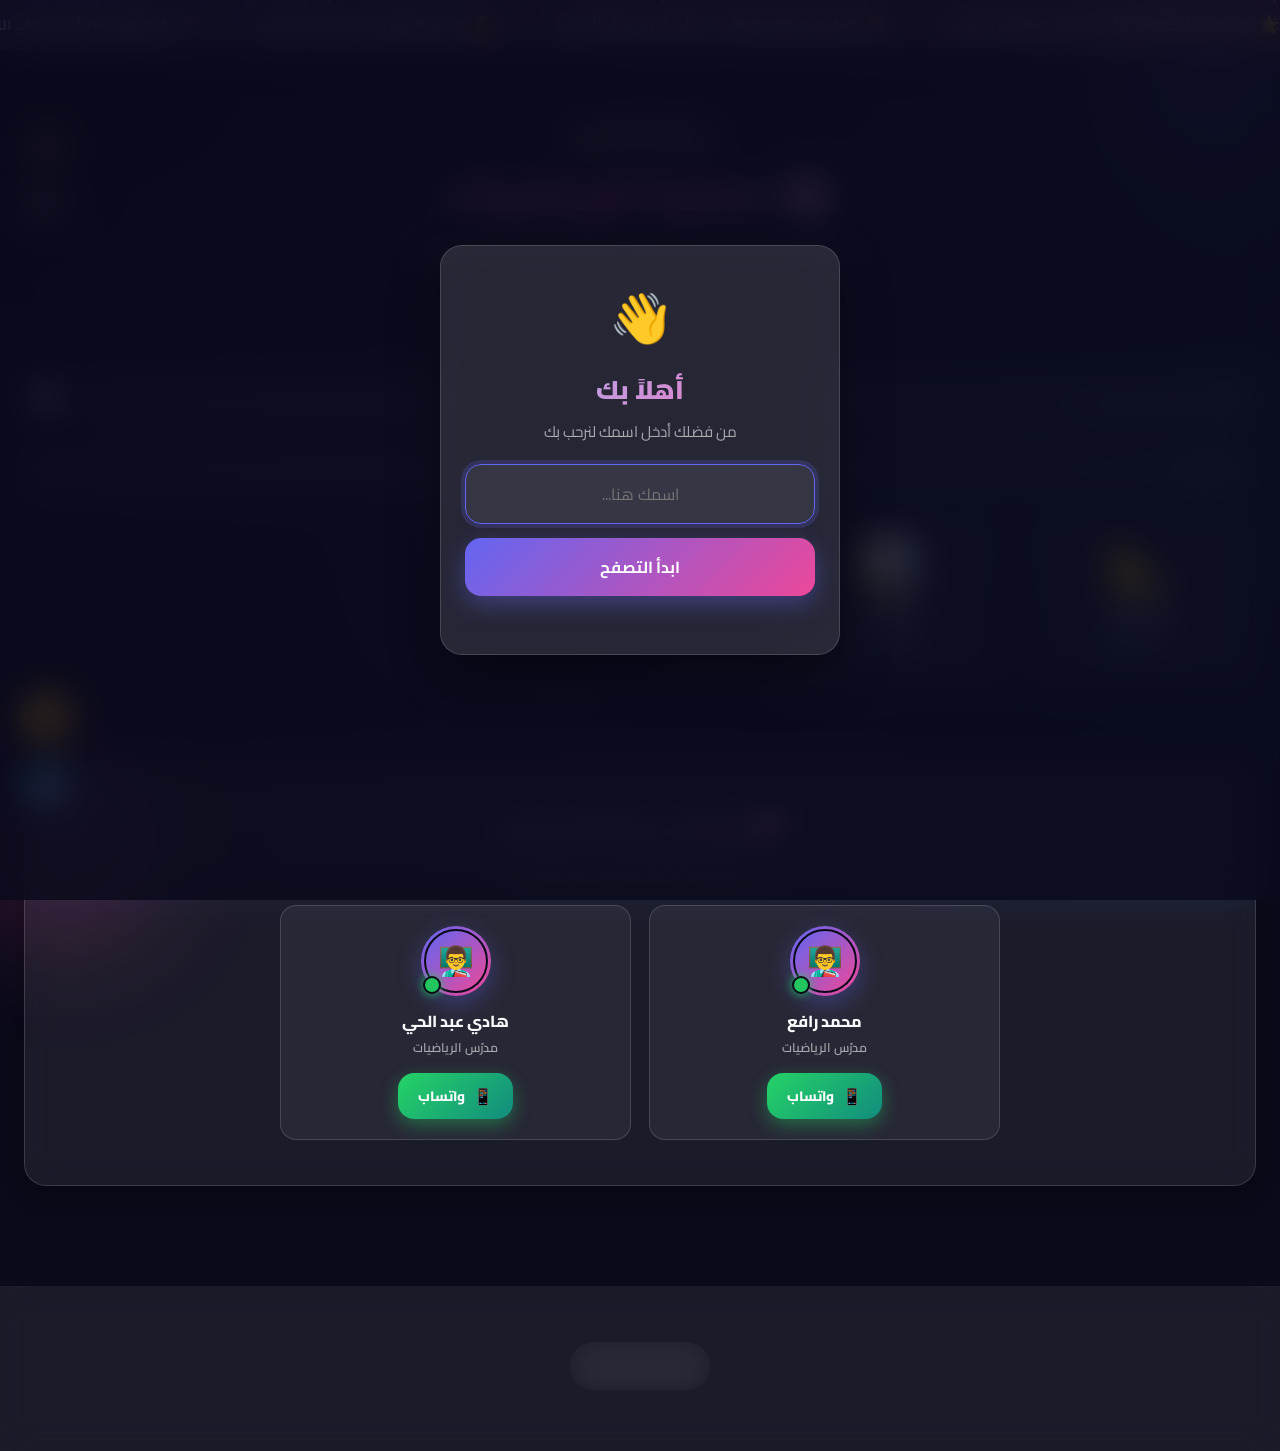
<file: index.html>
<!DOCTYPE html>
<html lang="ar" dir="rtl">
<head>
<meta charset="UTF-8">
<meta name="viewport" content="width=device-width, initial-scale=1.0, maximum-scale=5.0, viewport-fit=cover">
<meta name="theme-color" content="#0a0a1a">
<meta name="description" content="منصة شاملة لملفات وبحوث الرياضيات">
<title>مكتبة الرياضيات</title>
<link rel="icon" href="data:image/svg+xml,<svg xmlns=%22http://www.w3.org/2000/svg%22 viewBox=%220 0 100 100%22><text y=%22.9em%22 font-size=%2290%22>📚</text></svg>">
<link rel="preconnect" href="https://fonts.googleapis.com">
<link rel="preconnect" href="https://fonts.gstatic.com" crossorigin>
<link href="https://fonts.googleapis.com/css2?family=Cairo:wght@400;600;700;900&display=swap" rel="stylesheet">
<link rel="stylesheet" href="style.css">
</head>
<body>

<!-- شاشة التحميل -->
<div class="page-loader" id="pageLoader">
  <div class="loader-content">
    <div class="loader-icon">📚</div>
    <div class="loader-title">مكتبة الرياضيات</div>
    <div class="loader-dots"><span></span><span></span><span></span></div>
  </div>
</div>

<!-- شاشة إدخال الاسم -->
<div class="name-overlay" id="nameOverlay" hidden>
  <div class="name-card">
    <div class="name-icon">👋</div>
    <h2>أهلاً بك</h2>
    <p>من فضلك أدخل اسمك لنرحب بك</p>
    <input type="text" id="nameInput" placeholder="اسمك هنا..." maxlength="30" autocomplete="off">
    <button class="btn-primary" id="nameSubmit">ابدأ التصفح</button>
    <div class="name-error" id="nameError"></div>
  </div>
</div>

<!-- شاشة الصيانة -->
<div class="maintenance-screen" id="maintenanceScreen" hidden>
  <div class="maintenance-content">
    <div class="maintenance-icon">🛠️</div>
    <h1>الموقع تحت الصيانة</h1>
    <p>نعتذر عن الإزعاج، نُحسّن الموقع وسنعود قريبًا بإذن الله</p>
    <div class="maintenance-divider"></div>
    <h2>🎮 خذ استراحة والعب!</h2>
    <a href="game/" class="btn-play">⚪ اهرب من الرياضيات</a>
  </div>
</div>

<!-- الإشعار العلوي -->
<div class="notice-bar" id="noticeBar" hidden></div>

<!-- شريط الإعلانات -->
<div class="ticker-bar" id="tickerBar">
  <div class="ticker-content" id="tickerContent"></div>
</div>

<!-- الخلفيات -->
<div class="bg-animation"></div>
<div class="bg-overlay"></div>
<div class="orb orb-1"></div>
<div class="orb orb-2"></div>
<div class="orb orb-3"></div>
<div id="particles"></div>

<!-- أزرار التحكم -->
<div class="top-controls">
  <button class="control-btn" id="themeToggle" title="الوضع">🌙</button>
  <button class="control-btn" id="soundToggle" title="الأصوات">🔊</button>
</div>

<!-- الأزرار العائمة -->
<button class="float-btn back-to-top" id="backToTop" title="للأعلى">⬆️</button>
<button class="float-btn home-btn" id="homeBtn" title="الرئيسية">🏠</button>
<a href="game/" class="float-btn game-btn" title="العب معنا">🎮</a>

<!-- الحاوية -->
<div class="container">

  <header class="site-header">
    <div class="logo-badge"><span class="dot"></span><span>منصة تعليمية مجانية</span></div>
    <h1 class="site-title">📚 مكتبة الرياضيات</h1>
    <p class="site-desc">منصة شاملة لملفات وبحوث الرياضيات، مصنّفة لتسهيل التصفح والتنزيل</p>
    <div class="greeting" id="greeting" hidden><span id="greetingText"></span></div>
    <div class="header-actions">
      <button class="header-btn" id="scheduleBtn">📅 <span>جدول المواعيد</span></button>
    </div>
  </header>

  <div id="errorBox" class="error" hidden></div>

  <div class="toolbar">
    <div class="search-box">
      <span class="search-icon">🔍</span>
      <input type="text" id="searchInput" placeholder="ابحث عن ملف أو مجلد..." autocomplete="off">
    </div>
    <button class="btn-icon" id="refreshBtn" title="تحديث">🔄</button>
  </div>

  <nav class="breadcrumb" id="breadcrumb"></nav>
  <main id="content" class="grid"></main>
  <div id="loading" class="loading" hidden><div class="spinner"></div><span>جاري تحميل الملفات...</span></div>
  <div id="empty" class="empty" hidden><div class="empty-icon">📭</div><p>لا توجد ملفات هنا بعد</p></div>

  <section class="contact-section">
    <h2>💬 تواصل مع المدرسين</h2>
    <p>لأي استفسار أو اقتراح، تواصل معنا مباشرة</p>
    <div class="teachers-grid">
      <div class="teacher-card">
        <div class="teacher-avatar"><div class="teacher-avatar-fallback">👨‍🏫</div></div>
        <h3 class="teacher-name">محمد رافع</h3>
        <span class="teacher-role">مدرّس الرياضيات</span>
        <a href="https://wa.me/963983664246?text=%D9%85%D8%B1%D8%AD%D8%A8%D8%A7%20%D8%A3%D8%B3%D8%AA%D8%A7%D8%B0%20%D9%85%D8%AD%D9%85%D8%AF" target="_blank" rel="noopener" class="wa-btn">
          <span class="wa-icon">📱</span><span>واتساب</span>
        </a>
      </div>
      <div class="teacher-card">
        <div class="teacher-avatar"><div class="teacher-avatar-fallback">👨‍🏫</div></div>
        <h3 class="teacher-name">هادي عبد الحي</h3>
        <span class="teacher-role">مدرّس الرياضيات</span>
        <a href="https://wa.me/963945340328?text=%D9%85%D8%B1%D8%AD%D8%A8%D8%A7%20%D8%A3%D8%B3%D8%AA%D8%A7%D8%B0%20%D9%87%D8%A7%D8%AF%D9%8A" target="_blank" rel="noopener" class="wa-btn">
          <span class="wa-icon">📱</span><span>واتساب</span>
        </a>
      </div>
    </div>
  </section>

</div>

<footer class="site-footer">
  <div class="footer-content">
    <div class="developed-by">
      <span class="dev-label">تم التطوير والبرمجة بواسطة</span>
      <div class="dev-name-wrap"><span class="dev-name">محمد رافع</span></div>
    </div>
    <div class="footer-copy">© <span id="year"></span> — جميع الحقوق محفوظة</div>
  </div>
</footer>

<!-- نافذة جدول المواعيد -->
<div class="modal" id="scheduleModal" hidden>
  <div class="modal-backdrop" data-close></div>
  <div class="modal-content">
    <button class="modal-close" data-close>✖</button>
    <h2 class="modal-title" id="scheduleTitle">📅 جدول المواعيد</h2>
    <div class="schedule-list" id="scheduleList"></div>
  </div>
</div>

<!-- 🔌 مفتاح الصيانة -->
<script>
  window.MAINTENANCE_MODE = false;
</script>

<script src="script.js"></script>
</body>
</html>
</file>
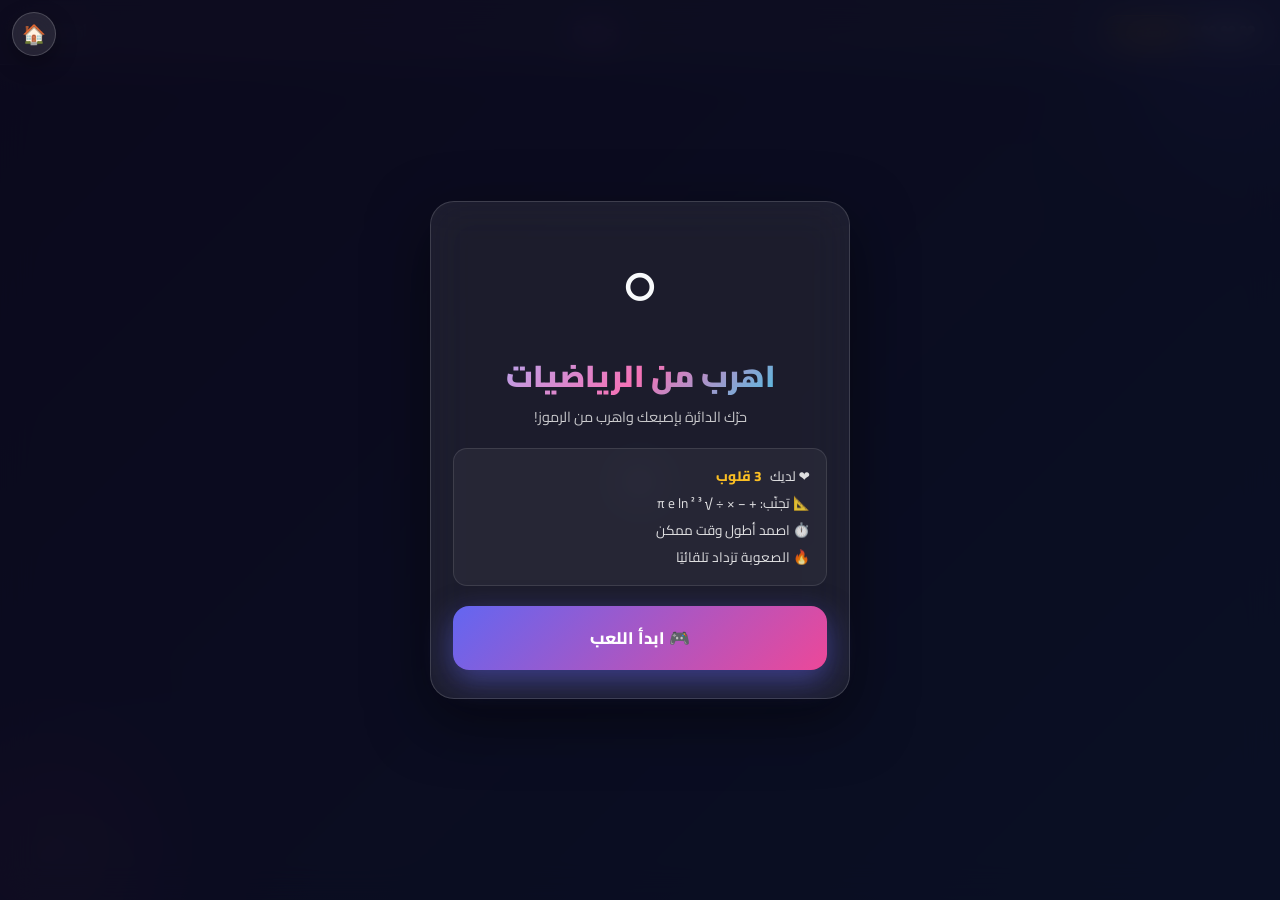
<file: game/index.html>
<!DOCTYPE html>
<html lang="ar" dir="rtl">
<head>
<meta charset="UTF-8">
<meta name="viewport" content="width=device-width, initial-scale=1.0, maximum-scale=1.0, user-scalable=no, viewport-fit=cover">
<meta name="theme-color" content="#0a0a1a">
<title>اهرب من الرياضيات ⚪</title>
<link rel="icon" href="data:image/svg+xml,<svg xmlns=%22http://www.w3.org/2000/svg%22 viewBox=%220 0 100 100%22><text y=%22.9em%22 font-size=%2290%22>⚪</text></svg>">
<link rel="preconnect" href="https://fonts.googleapis.com">
<link rel="preconnect" href="https://fonts.gstatic.com" crossorigin>
<link href="https://fonts.googleapis.com/css2?family=Cairo:wght@400;600;700;900&display=swap" rel="stylesheet">
<link rel="stylesheet" href="game.css">
</head>
<body>

<div class="bg"></div>
<div class="orb orb-1"></div>
<div class="orb orb-2"></div>

<a href="../" class="back-btn" title="العودة للموقع" aria-label="العودة">
  <span>🏠</span>
</a>

<div class="game">
  <div class="hud">
    <div class="hud-right">
      <span class="hearts" id="hearts">❤️❤️❤️</span>
      <span class="level-badge" id="levelBadge">المستوى 1</span>
    </div>
    <div class="timer" id="timer">0.0s</div>
    <div class="best" id="best">أفضل: 0.0s</div>
  </div>
  <canvas id="canvas"></canvas>
</div>

<div class="overlay" id="startOverlay">
  <div class="card">
    <div class="big-icon">⚪</div>
    <h1>اهرب من الرياضيات</h1>
    <p>حرّك الدائرة بإصبعك واهرب من الرموز!</p>
    <div class="rules">
      <div>❤️ لديك <b>3 قلوب</b></div>
      <div>📐 تجنّب: + − × ÷ √ π e ln ² ³</div>
      <div>⏱️ اصمد أطول وقت ممكن</div>
      <div>🔥 الصعوبة تزداد تلقائيًا</div>
    </div>
    <button class="btn-start" id="startBtn">🎮 ابدأ اللعب</button>
  </div>
</div>

<div class="overlay" id="gameOverOverlay" hidden>
  <div class="card">
    <div class="big-icon">💔</div>
    <h2>انتهت اللعبة!</h2>
    <div class="result">
      <div class="result-row"><span>⏱️ وقتك</span><b id="finalTime">0.0s</b></div>
      <div class="result-row"><span>🏆 أفضل نتيجة</span><b id="bestTime">0.0s</b></div>
      <div class="result-row"><span>🎯 المستوى</span><b id="finalLevel">1</b></div>
    </div>
    <div class="msg" id="resultMessage"></div>
    <button class="btn-start" id="retryBtn">🔁 العب مرة أخرى</button>
  </div>
</div>

<script src="game.js"></script>
</body>
</html>
</file>
<file: style.css>
/* ============================================
   مكتبة الرياضيات — التصميم
   ============================================ */

[hidden] { display: none !important; }

/* ============ المتغيرات ============ */
:root {
  --primary: #6366f1;
  --primary-light: #818cf8;
  --accent: #ec4899;
  --accent-2: #06b6d4;
  --gold: #fbbf24;
  --success: #22c55e;
  --danger: #ef4444;
  --bg: #0a0a1a;
  --text: #f8fafc;
  --text-muted: rgba(255, 255, 255, .6);
  --text-soft: rgba(255, 255, 255, .85);
  --glass: rgba(255, 255, 255, .07);
  --glass-strong: rgba(255, 255, 255, .12);
  --glass-border: rgba(255, 255, 255, .15);
  --card-bg: rgba(255, 255, 255, .06);
  --card-hover: rgba(255, 255, 255, .11);
  --shadow-sm: 0 4px 12px rgba(0, 0, 0, .15);
  --shadow: 0 8px 24px rgba(0, 0, 0, .25);
  --shadow-lg: 0 20px 50px rgba(0, 0, 0, .35);
  --radius-sm: 10px;
  --radius: 16px;
  --radius-lg: 22px;
  --font-base: 14px;
}

body.light-mode {
  --bg: #f0f4ff;
  --text: #1e293b;
  --text-muted: rgba(30, 41, 59, .6);
  --text-soft: rgba(30, 41, 59, .85);
  --glass: rgba(255, 255, 255, .65);
  --glass-strong: rgba(255, 255, 255, .85);
  --glass-border: rgba(99, 102, 241, .2);
  --card-bg: rgba(255, 255, 255, .7);
  --card-hover: rgba(255, 255, 255, .9);
  --shadow-sm: 0 4px 12px rgba(99, 102, 241, .1);
  --shadow: 0 8px 24px rgba(99, 102, 241, .15);
  --shadow-lg: 0 20px 50px rgba(99, 102, 241, .2);
}

@media (min-width: 768px) {
  :root { --font-base: 16px; }
}

/* ============ إعادة الضبط ============ */
* {
  margin: 0;
  padding: 0;
  box-sizing: border-box;
  -webkit-tap-highlight-color: transparent;
}

html { scroll-behavior: smooth; }

body {
  font-family: 'Cairo', system-ui, -apple-system, sans-serif;
  font-size: var(--font-base);
  line-height: 1.65;
  background: var(--bg);
  color: var(--text);
  min-height: 100vh;
  overflow-x: hidden;
  transition: background .4s, color .4s;
  -webkit-font-smoothing: antialiased;
}

img { max-width: 100%; display: block; }
button { font-family: inherit; cursor: pointer; border: none; background: none; color: inherit; }
input { font-family: inherit; }
a { color: inherit; text-decoration: none; }

/* ============ شاشة التحميل ============ */
.page-loader {
  position: fixed;
  inset: 0;
  z-index: 9999;
  display: flex;
  align-items: center;
  justify-content: center;
  background: linear-gradient(-45deg, #0a0a1a, #1a0b2e, #16213e, #0f3460);
  background-size: 400% 400%;
  animation: gradientShift 6s ease infinite;
  transition: opacity .5s, visibility .5s;
}
.page-loader.hidden {
  opacity: 0;
  visibility: hidden;
  pointer-events: none;
}
.loader-content { text-align: center; color: #f8fafc; }
.loader-icon {
  font-size: 3.5rem;
  animation: bounceIcon 1.6s ease-in-out infinite;
  margin-bottom: 16px;
}
.loader-title {
  font-size: 1.5rem;
  font-weight: 800;
  background: linear-gradient(135deg, #a5b4fc, #f472b6, #22d3ee);
  -webkit-background-clip: text;
  -webkit-text-fill-color: transparent;
  background-clip: text;
  margin-bottom: 20px;
}
.loader-dots { display: flex; justify-content: center; gap: 8px; }
.loader-dots span {
  width: 10px;
  height: 10px;
  border-radius: 50%;
  background: #818cf8;
  animation: dotPulse 1.4s ease-in-out infinite;
}
.loader-dots span:nth-child(2) { animation-delay: .2s; background: #ec4899; }
.loader-dots span:nth-child(3) { animation-delay: .4s; background: #22d3ee; }

@keyframes bounceIcon {
  0%, 100% { transform: translateY(0) scale(1); }
  50% { transform: translateY(-12px) scale(1.08); }
}
@keyframes dotPulse {
  0%, 80%, 100% { transform: scale(.6); opacity: .5; }
  40% { transform: scale(1); opacity: 1; }
}
@keyframes gradientShift {
  0%, 100% { background-position: 0% 50%; }
  50% { background-position: 100% 50%; }
}

/* ============ شاشة الاسم ============ */
.name-overlay {
  position: fixed;
  inset: 0;
  z-index: 200;
  display: flex;
  align-items: center;
  justify-content: center;
  background: rgba(10, 10, 26, .85);
  backdrop-filter: blur(16px);
  -webkit-backdrop-filter: blur(16px);
  padding: 20px;
  animation: fadeIn .4s;
}
.name-card {
  background: var(--glass-strong);
  backdrop-filter: blur(24px);
  -webkit-backdrop-filter: blur(24px);
  border: 1px solid var(--glass-border);
  border-radius: var(--radius-lg);
  padding: 32px 24px;
  max-width: 400px;
  width: 100%;
  text-align: center;
  box-shadow: var(--shadow-lg);
  animation: popIn .5s cubic-bezier(.4, 0, .2, 1);
}
.name-icon {
  font-size: 3rem;
  margin-bottom: 12px;
  animation: wave 2s ease-in-out infinite;
  display: inline-block;
}
@keyframes wave {
  0%, 100% { transform: rotate(0); }
  25% { transform: rotate(20deg); }
  75% { transform: rotate(-10deg); }
}
.name-card h2 {
  font-size: 1.6rem;
  font-weight: 900;
  margin-bottom: 8px;
  background: linear-gradient(135deg, #a5b4fc, #f472b6);
  -webkit-background-clip: text;
  -webkit-text-fill-color: transparent;
  background-clip: text;
}
.name-card p {
  color: var(--text-muted);
  font-size: .95rem;
  margin-bottom: 20px;
}
.name-card input {
  width: 100%;
  padding: 14px 18px;
  border-radius: var(--radius);
  border: 1px solid var(--glass-border);
  background: var(--glass);
  color: var(--text);
  font-size: 1rem;
  text-align: center;
  outline: none;
  transition: all .25s;
  margin-bottom: 14px;
}
.name-card input:focus {
  border-color: var(--primary);
  box-shadow: 0 0 0 4px rgba(99, 102, 241, .2);
}
.name-error {
  color: #fca5a5;
  font-size: .85rem;
  min-height: 1.2em;
  margin-top: 10px;
}
.btn-primary {
  width: 100%;
  padding: 14px;
  border-radius: var(--radius);
  background: linear-gradient(135deg, var(--primary), var(--accent));
  color: #fff;
  font-size: 1rem;
  font-weight: 700;
  transition: all .25s;
  box-shadow: 0 8px 24px rgba(99, 102, 241, .4);
  position: relative;
  overflow: hidden;
}
.btn-primary::before {
  content: '';
  position: absolute;
  top: 0; left: -100%;
  width: 100%; height: 100%;
  background: linear-gradient(90deg, transparent, rgba(255, 255, 255, .3), transparent);
  transition: left .6s;
}
.btn-primary:hover::before { left: 100%; }
.btn-primary:hover { transform: translateY(-2px); }
.btn-primary:active { transform: scale(.98); }

/* ============ شاشة الصيانة ============ */
.maintenance-screen {
  position: fixed;
  inset: 0;
  z-index: 300;
  display: flex;
  align-items: center;
  justify-content: center;
  background: linear-gradient(-45deg, #0a0a1a, #1a0b2e, #16213e, #0f3460);
  background-size: 400% 400%;
  animation: gradientShift 15s ease infinite;
  padding: 20px;
  text-align: center;
  color: #f8fafc;
}
.maintenance-content { max-width: 500px; }
.maintenance-icon {
  font-size: 4rem;
  animation: spin 6s linear infinite;
  margin-bottom: 20px;
  display: inline-block;
}
@keyframes spin { to { transform: rotate(360deg); } }
.maintenance-screen h1 {
  font-size: 1.8rem;
  font-weight: 900;
  margin-bottom: 12px;
  background: linear-gradient(135deg, #a5b4fc, #f472b6);
  -webkit-background-clip: text;
  -webkit-text-fill-color: transparent;
  background-clip: text;
}
.maintenance-screen p {
  color: rgba(255, 255, 255, .75);
  margin-bottom: 24px;
  font-size: 1rem;
  line-height: 1.8;
}
.maintenance-divider {
  height: 1px;
  background: linear-gradient(90deg, transparent, rgba(255, 255, 255, .3), transparent);
  margin: 24px 0;
}
.maintenance-screen h2 {
  font-size: 1.3rem;
  font-weight: 800;
  margin-bottom: 18px;
}
.btn-play {
  display: inline-block;
  padding: 16px 32px;
  border-radius: var(--radius);
  background: linear-gradient(135deg, var(--primary), var(--accent));
  color: #fff;
  font-size: 1.1rem;
  font-weight: 800;
  box-shadow: 0 10px 30px rgba(99, 102, 241, .5);
  transition: all .3s;
}
.btn-play:hover {
  transform: translateY(-4px) scale(1.03);
  box-shadow: 0 15px 40px rgba(236, 72, 153, .6);
}

/* ============ الإشعار العلوي ============ */
.notice-bar {
  position: relative;
  z-index: 10;
  display: flex;
  align-items: center;
  justify-content: center;
  gap: 10px;
  padding: 10px 16px;
  font-weight: 700;
  font-size: .9rem;
  text-align: center;
  border-bottom: 1px solid rgba(255, 255, 255, .1);
  color: #fff;
}
.notice-bar.color-green { background: linear-gradient(90deg, rgba(34,197,94,.9), rgba(16,185,129,.85)); }
.notice-bar.color-red { background: linear-gradient(90deg, rgba(239,68,68,.9), rgba(220,38,38,.85)); }
.notice-bar.color-blue { background: linear-gradient(90deg, rgba(59,130,246,.9), rgba(37,99,235,.85)); }
.notice-bar.color-yellow { background: linear-gradient(90deg, rgba(251,191,36,.9), rgba(245,158,11,.85)); color: #1e293b; }
.notice-bar.color-orange { background: linear-gradient(90deg, rgba(249,115,22,.9), rgba(234,88,12,.85)); }
.notice-bar.color-purple { background: linear-gradient(90deg, rgba(168,85,247,.9), rgba(139,92,246,.85)); }
.notice-bar.color-gray { background: linear-gradient(90deg, rgba(100,116,139,.9), rgba(71,85,105,.85)); }
.notice-emoji {
  font-size: 1.1rem;
  animation: bounce 1.5s ease infinite;
  display: inline-block;
}

/* ============ شريط الإعلانات ============ */
.ticker-bar {
  position: relative;
  overflow: hidden;
  padding: 10px 0;
  background: linear-gradient(90deg,
    rgba(99, 102, 241, .22),
    rgba(236, 72, 153, .22),
    rgba(6, 182, 212, .22),
    rgba(99, 102, 241, .22));
  background-size: 300% 100%;
  animation: tickerBg 10s ease infinite;
  border-bottom: 1px solid var(--glass-border);
  backdrop-filter: blur(10px);
  -webkit-backdrop-filter: blur(10px);
  z-index: 5;
}
.ticker-content {
  display: inline-flex;
  width: max-content;
  animation: tickerScroll 60s linear infinite;
  will-change: transform;
}
.ticker-content:hover { animation-play-state: paused; }
.ticker-content > span {
  display: inline-flex;
  align-items: center;
  gap: 8px;
  padding-inline-end: 60px;
  font-weight: 700;
  font-size: .9rem;
  color: var(--text);
  white-space: nowrap;
}
.ticker-content .tk-emoji {
  font-size: 1.1rem;
  animation: bounce 1.5s ease infinite;
  display: inline-block;
}
@keyframes tickerBg {
  0%, 100% { background-position: 0% 50%; }
  50% { background-position: 100% 50%; }
}
@keyframes tickerScroll {
  0% { transform: translateX(0); }
  100% { transform: translateX(-50%); }
}

/* ============ الخلفية ============ */
.bg-animation {
  position: fixed;
  inset: 0;
  z-index: -6;
  background: linear-gradient(-45deg, #0a0a1a, #1a0b2e, #16213e, #0f3460, #1a0b2e);
  background-size: 400% 400%;
  animation: gradientShift 25s ease infinite;
}
body.light-mode .bg-animation {
  background: linear-gradient(-45deg, #e0e7ff, #fce7f3, #cffafe, #dbeafe, #e0e7ff);
  background-size: 400% 400%;
}
.bg-overlay {
  position: fixed;
  inset: 0;
  z-index: -4;
  background: linear-gradient(180deg, rgba(10,10,26,.55) 0%, rgba(10,10,26,.35) 50%, rgba(10,10,26,.7) 100%);
  pointer-events: none;
}
body.light-mode .bg-overlay {
  background: linear-gradient(180deg, rgba(255,255,255,.6) 0%, rgba(255,255,255,.4) 50%, rgba(255,255,255,.75) 100%);
}
.orb {
  position: fixed;
  border-radius: 50%;
  filter: blur(60px);
  opacity: .32;
  z-index: -3;
  pointer-events: none;
  will-change: transform;
}
body.light-mode .orb { opacity: .22; }
.orb-1 { width: 340px; height: 340px; background: radial-gradient(circle, #6366f1, transparent 70%); top: -100px; right: -100px; animation: float1 22s ease-in-out infinite; }
.orb-2 { width: 280px; height: 280px; background: radial-gradient(circle, #ec4899, transparent 70%); bottom: -80px; left: -80px; animation: float2 28s ease-in-out infinite; }
.orb-3 { width: 240px; height: 240px; background: radial-gradient(circle, #06b6d4, transparent 70%); top: 45%; left: 45%; animation: float3 32s ease-in-out infinite; display: none; }
@media (min-width: 768px) { .orb-3 { display: block; } }
@keyframes float1 {
  0%, 100% { transform: translate3d(0, 0, 0); }
  50% { transform: translate3d(-50px, 50px, 0) scale(1.08); }
}
@keyframes float2 {
  0%, 100% { transform: translate3d(0, 0, 0); }
  50% { transform: translate3d(50px, -40px, 0) scale(1.08); }
}
@keyframes float3 {
  0%, 100% { transform: translate3d(0, 0, 0); }
  50% { transform: translate3d(-60px, 60px, 0) scale(1.1); }
}
#particles {
  position: fixed;
  inset: 0;
  z-index: -2;
  pointer-events: none;
}
.particle {
  position: absolute;
  width: 2px;
  height: 2px;
  background: rgba(255, 255, 255, .7);
  border-radius: 50%;
  box-shadow: 0 0 6px rgba(255, 255, 255, .7);
  animation: particleFloat linear infinite;
  will-change: transform;
}
body.light-mode .particle {
  background: rgba(99, 102, 241, .5);
  box-shadow: 0 0 6px rgba(99, 102, 241, .5);
}
@keyframes particleFloat {
  0% { transform: translate3d(0, 100vh, 0); opacity: 0; }
  10% { opacity: 1; }
  90% { opacity: 1; }
  100% { transform: translate3d(30px, -100px, 0); opacity: 0; }
}

/* ============ أزرار التحكم العلوية ============ */
.top-controls {
  position: fixed;
  top: 100px;
  left: 12px;
  z-index: 90;
  display: flex;
  flex-direction: column;
  gap: 8px;
}
@media (min-width: 768px) {
  .top-controls { top: 120px; left: 20px; gap: 10px; }
}
.control-btn {
  width: 42px;
  height: 42px;
  border-radius: 50%;
  border: 1px solid var(--glass-border);
  background: var(--glass);
  backdrop-filter: blur(14px);
  -webkit-backdrop-filter: blur(14px);
  color: var(--text);
  font-size: 1.1rem;
  transition: all .25s cubic-bezier(.4, 0, .2, 1);
  display: flex;
  align-items: center;
  justify-content: center;
  box-shadow: var(--shadow-sm);
  will-change: transform;
}
@media (min-width: 768px) {
  .control-btn { width: 48px; height: 48px; font-size: 1.25rem; }
}
.control-btn:hover {
  background: var(--primary);
  color: #fff;
  transform: scale(1.1) rotate(10deg);
  box-shadow: 0 8px 24px rgba(99, 102, 241, .5);
}
.control-btn:active { transform: scale(.95); }

/* ============ الأزرار العائمة ============ */
.float-btn {
  position: fixed;
  left: 12px;
  width: 46px;
  height: 46px;
  border-radius: 50%;
  display: flex;
  align-items: center;
  justify-content: center;
  font-size: 1.15rem;
  color: #fff;
  cursor: pointer;
  z-index: 90;
  transition: all .3s cubic-bezier(.4, 0, .2, 1);
  box-shadow: var(--shadow);
}
@media (min-width: 768px) {
  .float-btn { width: 54px; height: 54px; font-size: 1.4rem; left: 20px; }
}
.float-btn:active { transform: scale(.92); }
.back-to-top {
  bottom: 12px;
  background: linear-gradient(135deg, var(--primary), var(--accent));
  opacity: 0;
  visibility: hidden;
  transform: translateY(20px);
}
.back-to-top.visible {
  opacity: 1;
  visibility: visible;
  transform: translateY(0);
}
.back-to-top:hover { transform: translateY(-4px) scale(1.08); }
.home-btn {
  bottom: 66px;
  background: linear-gradient(135deg, var(--accent-2), var(--primary));
}
.home-btn:hover { transform: translateY(-4px) scale(1.08) rotate(-8deg); }
.game-btn {
  bottom: 120px;
  background: linear-gradient(135deg, var(--gold), #f59e0b);
  animation: gamePulse 2.5s ease infinite;
}
.game-btn:hover { transform: translateY(-4px) scale(1.1) rotate(8deg); }
@keyframes gamePulse {
  0%, 100% { box-shadow: 0 8px 24px rgba(251,191,36,.5), 0 0 0 0 rgba(251,191,36,.6); }
  50% { box-shadow: 0 8px 24px rgba(251,191,36,.5), 0 0 0 14px rgba(251,191,36,0); }
}
@media (min-width: 768px) {
  .back-to-top { bottom: 20px; }
  .home-btn { bottom: 88px; }
  .game-btn { bottom: 156px; }
}

/* ============ الحاوية ============ */
.container {
  max-width: 1280px;
  margin: 0 auto;
  padding: 20px 14px 50px;
  position: relative;
  z-index: 1;
}
@media (min-width: 768px) {
  .container { padding: 30px 24px 60px; }
}

/* ============ الهيدر ============ */
.site-header {
  text-align: center;
  padding: 24px 8px 20px;
  animation: fadeInDown .8s ease both;
}
@media (min-width: 768px) {
  .site-header { padding: 40px 20px 30px; }
}
@keyframes fadeInDown {
  from { opacity: 0; transform: translateY(-20px); }
  to { opacity: 1; transform: translateY(0); }
}
.logo-badge {
  display: inline-flex;
  align-items: center;
  gap: 8px;
  background: var(--glass);
  backdrop-filter: blur(16px);
  -webkit-backdrop-filter: blur(16px);
  border: 1px solid var(--glass-border);
  padding: 6px 14px;
  border-radius: 50px;
  margin-bottom: 14px;
  font-size: .78rem;
  color: var(--text-soft);
  font-weight: 600;
  box-shadow: var(--shadow-sm);
}
.logo-badge .dot {
  width: 7px;
  height: 7px;
  background: var(--success);
  border-radius: 50%;
  box-shadow: 0 0 10px var(--success);
  animation: pulseDot 2s infinite;
}
@keyframes pulseDot {
  0%, 100% { opacity: 1; transform: scale(1); }
  50% { opacity: .6; transform: scale(1.3); }
}
.site-title {
  font-size: clamp(1.6rem, 5vw, 2.8rem);
  font-weight: 900;
  line-height: 1.2;
  letter-spacing: -.02em;
  margin-bottom: 10px;
  background: linear-gradient(135deg, #6366f1 0%, #ec4899 50%, #06b6d4 100%);
  -webkit-background-clip: text;
  -webkit-text-fill-color: transparent;
  background-clip: text;
}
body.light-mode .site-title {
  background: linear-gradient(135deg, #4338ca 0%, #be185d 50%, #0e7490 100%);
  -webkit-background-clip: text;
  background-clip: text;
}
.site-desc {
  color: var(--text-muted);
  font-size: .9rem;
  max-width: 500px;
  margin: 0 auto 16px;
  line-height: 1.75;
}
@media (min-width: 768px) {
  .site-desc { font-size: 1rem; }
}
.greeting {
  display: inline-block;
  margin: 4px auto 12px;
  padding: 8px 18px;
  border-radius: 50px;
  background: var(--glass);
  backdrop-filter: blur(14px);
  -webkit-backdrop-filter: blur(14px);
  border: 1px solid var(--glass-border);
  font-weight: 700;
  font-size: .9rem;
  color: var(--text-soft);
  box-shadow: var(--shadow-sm);
  animation: greetingPop .6s cubic-bezier(.4, 0, .2, 1) both;
}
@keyframes greetingPop {
  from { opacity: 0; transform: scale(.85); }
  to { opacity: 1; transform: scale(1); }
}
.header-actions {
  display: flex;
  justify-content: center;
  gap: 10px;
  flex-wrap: wrap;
  margin-top: 6px;
}
.header-btn {
  display: inline-flex;
  align-items: center;
  gap: 8px;
  padding: 10px 18px;
  border-radius: var(--radius);
  background: var(--glass);
  backdrop-filter: blur(16px);
  -webkit-backdrop-filter: blur(16px);
  border: 1px solid var(--glass-border);
  color: var(--text);
  font-size: .85rem;
  font-weight: 700;
  transition: all .25s;
  box-shadow: var(--shadow-sm);
}
.header-btn:hover {
  background: var(--primary);
  color: #fff;
  transform: translateY(-2px);
  box-shadow: 0 10px 28px rgba(99, 102, 241, .5);
}
.header-btn:active { transform: scale(.97); }

/* ============ خطأ ============ */
.error {
  background: rgba(239, 68, 68, .15);
  border: 1px solid rgba(239, 68, 68, .35);
  color: #fecaca;
  padding: 14px 18px;
  border-radius: var(--radius);
  margin-bottom: 16px;
  font-weight: 600;
  font-size: .9rem;
  text-align: center;
  animation: shake .5s ease;
}
body.light-mode .error { color: #991b1b; }
@keyframes shake {
  0%, 100% { transform: translateX(0); }
  25% { transform: translateX(-8px); }
  75% { transform: translateX(8px); }
}

/* ============ شريط الأدوات ============ */
.toolbar {
  display: flex;
  gap: 10px;
  margin: 20px 0 16px;
  animation: fadeInUp .8s ease .15s both;
}
@keyframes fadeInUp {
  from { opacity: 0; transform: translateY(20px); }
  to { opacity: 1; transform: translateY(0); }
}
.search-box { flex: 1; position: relative; }
.search-box input {
  width: 100%;
  padding: 13px 44px 13px 16px;
  border-radius: var(--radius);
  border: 1px solid var(--glass-border);
  background: var(--glass);
  backdrop-filter: blur(16px);
  -webkit-backdrop-filter: blur(16px);
  color: var(--text);
  font-size: .9rem;
  outline: none;
  transition: all .25s;
}
.search-box input::placeholder { color: var(--text-muted); }
.search-box input:focus {
  border-color: var(--primary);
  box-shadow: 0 0 0 4px rgba(99, 102, 241, .18);
  transform: translateY(-1px);
}
.search-box .search-icon {
  position: absolute;
  right: 14px;
  top: 50%;
  transform: translateY(-50%);
  font-size: 1rem;
  opacity: .6;
  pointer-events: none;
}
.btn-icon {
  width: 46px;
  height: 46px;
  border-radius: var(--radius);
  background: var(--glass);
  backdrop-filter: blur(16px);
  -webkit-backdrop-filter: blur(16px);
  border: 1px solid var(--glass-border);
  color: var(--text);
  font-size: 1.1rem;
  transition: all .25s;
  display: flex;
  align-items: center;
  justify-content: center;
  flex-shrink: 0;
  box-shadow: var(--shadow-sm);
}
.btn-icon:hover {
  background: var(--primary);
  color: #fff;
  transform: rotate(180deg) scale(1.05);
}

/* ============ مسار التنقل ============ */
.breadcrumb {
  display: flex;
  flex-wrap: wrap;
  align-items: center;
  gap: 6px;
  padding: 10px 16px;
  margin-bottom: 18px;
  border-radius: var(--radius);
  background: var(--glass);
  backdrop-filter: blur(16px);
  -webkit-backdrop-filter: blur(16px);
  border: 1px solid var(--glass-border);
  font-size: .85rem;
  color: var(--text-muted);
  animation: fadeInUp .8s ease .2s both;
}
.breadcrumb:empty { display: none; }
.breadcrumb span:not(.sep) {
  cursor: pointer;
  color: var(--primary-light);
  font-weight: 700;
  padding: 3px 8px;
  border-radius: 8px;
  transition: all .2s;
}
body.light-mode .breadcrumb span:not(.sep) { color: var(--primary); }
.breadcrumb span:not(.sep):hover {
  background: rgba(99, 102, 241, .15);
  transform: scale(1.05);
}
.breadcrumb .sep {
  color: var(--text-muted);
  opacity: .6;
  font-weight: 700;
}

/* ============ الشبكة ============ */
.grid {
  display: grid;
  grid-template-columns: repeat(auto-fill, minmax(150px, 1fr));
  gap: 12px;
}
@media (min-width: 480px) {
  .grid { grid-template-columns: repeat(auto-fill, minmax(170px, 1fr)); gap: 14px; }
}
@media (min-width: 768px) {
  .grid { grid-template-columns: repeat(auto-fill, minmax(210px, 1fr)); gap: 18px; }
}

/* ============ البطاقات ============ */
.card {
  background: var(--card-bg);
  backdrop-filter: blur(14px);
  -webkit-backdrop-filter: blur(14px);
  border: 1px solid var(--glass-border);
  border-radius: var(--radius);
  padding: 16px 12px;
  display: flex;
  flex-direction: column;
  align-items: center;
  text-align: center;
  position: relative;
  overflow: hidden;
  transition: transform .35s cubic-bezier(.4, 0, .2, 1), background .3s, border-color .3s, box-shadow .35s;
  box-shadow: var(--shadow-sm);
  animation: cardAppear .5s cubic-bezier(.4, 0, .2, 1) both;
  will-change: transform;
}
@media (min-width: 768px) {
  .card { padding: 22px 16px; }
}
@keyframes cardAppear {
  from { opacity: 0; transform: translateY(20px) scale(.96); }
  to { opacity: 1; transform: translateY(0) scale(1); }
}
.card::before {
  content: '';
  position: absolute;
  inset: 0;
  border-radius: var(--radius);
  padding: 1px;
  background: linear-gradient(135deg, rgba(99, 102, 241, .6), transparent 50%, rgba(236, 72, 153, .6));
  -webkit-mask: linear-gradient(#fff 0 0) content-box, linear-gradient(#fff 0 0);
  -webkit-mask-composite: xor;
  mask-composite: exclude;
  opacity: 0;
  transition: opacity .35s;
  pointer-events: none;
}
.card:hover::before { opacity: 1; }
@media (hover: hover) {
  .card:hover {
    transform: translateY(-6px) scale(1.02);
    background: var(--card-hover);
    border-color: rgba(165, 180, 252, .5);
    box-shadow: 0 16px 40px rgba(99, 102, 241, .35);
  }
}
.card:active { transform: scale(.98); }
.card .icon {
  font-size: 2.4rem;
  margin-bottom: 10px;
  transition: transform .35s cubic-bezier(.4, 0, .2, 1);
  display: inline-block;
  filter: drop-shadow(0 4px 10px rgba(99, 102, 241, .35));
  line-height: 1;
}
@media (min-width: 768px) {
  .card .icon { font-size: 3rem; margin-bottom: 14px; }
}
.card:hover .icon { transform: scale(1.15) rotate(-6deg); }
.card .name {
  font-weight: 700;
  font-size: .88rem;
  line-height: 1.4;
  word-break: break-word;
  color: var(--text);
  margin-bottom: 6px;
  display: -webkit-box;
  -webkit-line-clamp: 2;
  -webkit-box-orient: vertical;
  overflow: hidden;
}
@media (min-width: 768px) {
  .card .name { font-size: 1rem; }
}
.card .meta {
  font-size: .72rem;
  font-weight: 600;
  color: var(--text-muted);
  padding: 3px 10px;
  background: rgba(99, 102, 241, .13);
  border-radius: 20px;
  margin-bottom: 12px;
}
@media (min-width: 768px) {
  .card .meta { font-size: .78rem; }
}
.card .actions {
  margin-top: auto;
  width: 100%;
}
.card .actions a {
  display: block;
  width: 100%;
  padding: 9px 12px;
  border-radius: var(--radius-sm);
  background: linear-gradient(135deg, var(--primary), var(--accent));
  color: #fff;
  font-size: .82rem;
  font-weight: 700;
  text-align: center;
  transition: all .25s;
  box-shadow: 0 5px 15px rgba(99, 102, 241, .35);
  position: relative;
  overflow: hidden;
}
.card .actions a::before {
  content: '';
  position: absolute;
  top: 0; left: -100%;
  width: 100%; height: 100%;
  background: linear-gradient(90deg, transparent, rgba(255, 255, 255, .35), transparent);
  transition: left .6s;
}
.card .actions a:hover::before { left: 100%; }
.card .actions a:hover {
  transform: translateY(-2px);
  box-shadow: 0 10px 24px rgba(236, 72, 153, .45);
}
.folder-card { cursor: pointer; }
.folder-card .icon { filter: drop-shadow(0 4px 10px rgba(251, 191, 36, .5)); }
.folder-card:hover .icon { filter: drop-shadow(0 8px 20px rgba(251, 191, 36, .7)); }

/* ============ حالات ============ */
.loading,
.empty {
  text-align: center;
  padding: 50px 20px;
  color: var(--text-muted);
  font-size: .95rem;
}
.loading .spinner {
  width: 40px;
  height: 40px;
  border: 3px solid rgba(99, 102, 241, .15);
  border-top-color: var(--primary-light);
  border-radius: 50%;
  margin: 0 auto 16px;
  animation: spin .9s linear infinite;
  box-shadow: 0 0 24px rgba(99, 102, 241, .35);
}
.empty-icon {
  font-size: 3rem;
  margin-bottom: 10px;
  opacity: .7;
}

/* ============ قسم التواصل ============ */
.contact-section {
  margin-top: 50px;
  padding: 30px 18px;
  border-radius: var(--radius-lg);
  background: var(--glass);
  backdrop-filter: blur(16px);
  -webkit-backdrop-filter: blur(16px);
  border: 1px solid var(--glass-border);
  text-align: center;
  box-shadow: var(--shadow);
  animation: fadeInUp .8s ease .4s both;
}
@media (min-width: 768px) {
  .contact-section { padding: 45px 30px; margin-top: 70px; }
}
.contact-section h2 {
  font-size: 1.3rem;
  font-weight: 900;
  margin-bottom: 8px;
  background: linear-gradient(135deg, var(--primary-light), var(--accent));
  -webkit-background-clip: text;
  -webkit-text-fill-color: transparent;
  background-clip: text;
}
@media (min-width: 768px) {
  .contact-section h2 { font-size: 1.7rem; }
}
body.light-mode .contact-section h2 {
  background: linear-gradient(135deg, var(--primary), var(--accent));
  -webkit-background-clip: text;
  background-clip: text;
}
.contact-section > p {
  color: var(--text-muted);
  font-size: .88rem;
  margin-bottom: 24px;
}
.teachers-grid {
  display: grid;
  grid-template-columns: 1fr;
  gap: 14px;
  max-width: 720px;
  margin: 0 auto;
}
@media (min-width: 600px) {
  .teachers-grid { grid-template-columns: 1fr 1fr; gap: 18px; }
}
.teacher-card {
  background: var(--card-bg);
  border: 1px solid var(--glass-border);
  border-radius: var(--radius);
  padding: 20px 16px;
  display: flex;
  flex-direction: column;
  align-items: center;
  text-align: center;
  transition: all .3s;
}
.teacher-card:hover {
  transform: translateY(-4px);
  border-color: rgba(165, 180, 252, .5);
  box-shadow: 0 12px 30px rgba(99, 102, 241, .25);
}
.teacher-avatar {
  width: 70px;
  height: 70px;
  border-radius: 50%;
  margin-bottom: 12px;
  position: relative;
  background: linear-gradient(135deg, var(--primary), var(--accent));
  padding: 3px;
  box-shadow: 0 8px 24px rgba(99, 102, 241, .35);
}
.teacher-avatar::after {
  content: '';
  position: absolute;
  bottom: 2px;
  left: 2px;
  width: 14px;
  height: 14px;
  border-radius: 50%;
  background: var(--success);
  border: 2px solid var(--bg);
  box-shadow: 0 0 10px var(--success);
  animation: pulseDot 2s infinite;
}
.teacher-avatar-fallback {
  width: 100%;
  height: 100%;
  border-radius: 50%;
  background: linear-gradient(135deg, var(--primary), var(--accent));
  display: flex;
  align-items: center;
  justify-content: center;
  font-size: 1.8rem;
  border: 2px solid var(--bg);
}
.teacher-name {
  font-size: 1rem;
  font-weight: 800;
  margin-bottom: 4px;
  color: var(--text);
}
.teacher-role {
  font-size: .78rem;
  color: var(--text-muted);
  margin-bottom: 14px;
  font-weight: 600;
}
.wa-btn {
  display: inline-flex;
  align-items: center;
  gap: 8px;
  padding: 10px 20px;
  border-radius: var(--radius);
  background: linear-gradient(135deg, #25d366, #128c7e);
  color: #fff;
  font-size: .85rem;
  font-weight: 800;
  transition: all .25s;
  box-shadow: 0 6px 18px rgba(37, 211, 102, .4);
  position: relative;
  overflow: hidden;
}
.wa-btn::before {
  content: '';
  position: absolute;
  top: 0; left: -100%;
  width: 100%; height: 100%;
  background: linear-gradient(90deg, transparent, rgba(255, 255, 255, .3), transparent);
  transition: left .6s;
}
.wa-btn:hover::before { left: 100%; }
.wa-btn:hover {
  transform: translateY(-3px);
  box-shadow: 0 10px 28px rgba(37, 211, 102, .55);
}
.wa-icon {
  font-size: 1rem;
  animation: waWiggle 2.5s ease-in-out infinite;
  display: inline-block;
}
@keyframes waWiggle {
  0%, 100% { transform: rotate(0); }
  25% { transform: rotate(12deg); }
  75% { transform: rotate(-12deg); }
}

/* ============ الفوتر ============ */
.site-footer {
  margin-top: 40px;
  padding: 26px 16px;
  text-align: center;
  border-top: 1px solid var(--glass-border);
  background: var(--glass);
  backdrop-filter: blur(16px);
  -webkit-backdrop-filter: blur(16px);
}
.footer-content {
  max-width: 1280px;
  margin: 0 auto;
  display: flex;
  flex-direction: column;
  align-items: center;
  gap: 14px;
}
.developed-by {
  display: flex;
  flex-direction: column;
  align-items: center;
  gap: 8px;
}
.dev-label {
  font-size: .8rem;
  color: var(--text-muted);
  font-weight: 600;
}
.dev-name-wrap {
  position: relative;
  padding: 8px 22px;
  border-radius: 50px;
  background: var(--glass);
  backdrop-filter: blur(16px);
  -webkit-backdrop-filter: blur(16px);
  border: 1px solid var(--glass-border);
  box-shadow: var(--shadow-sm);
  overflow: hidden;
}
.dev-name-wrap::before {
  content: '';
  position: absolute;
  inset: 0;
  border-radius: 50px;
  background: linear-gradient(120deg, transparent, rgba(255, 255, 255, .06), transparent);
  transform: translateX(-100%);
  animation: shine 4s ease-in-out infinite;
  pointer-events: none;
}
@keyframes shine {
  0%, 100% { transform: translateX(-100%); }
  50% { transform: translateX(100%); }
}
.dev-name {
  font-size: 1.15rem;
  font-weight: 900;
  letter-spacing: .5px;
  background: linear-gradient(90deg, #6366f1, #ec4899, #06b6d4, #fbbf24, #ec4899, #6366f1);
  background-size: 300% 100%;
  -webkit-background-clip: text;
  -webkit-text-fill-color: transparent;
  background-clip: text;
  animation: nameShift 8s linear infinite;
}
@keyframes nameShift {
  0% { background-position: 0% 50%; }
  100% { background-position: 300% 50%; }
}
.footer-copy {
  font-size: .78rem;
  color: var(--text-muted);
}

/* ============ النافذة المنبثقة ============ */
.modal {
  position: fixed;
  inset: 0;
  z-index: 500;
  display: flex;
  align-items: center;
  justify-content: center;
  padding: 16px;
  animation: fadeIn .3s ease;
}
.modal-backdrop {
  position: absolute;
  inset: 0;
  background: rgba(0, 0, 0, .7);
  backdrop-filter: blur(8px);
  -webkit-backdrop-filter: blur(8px);
}
.modal-content {
  position: relative;
  max-width: 500px;
  width: 100%;
  max-height: 85vh;
  overflow-y: auto;
  background: var(--glass-strong);
  backdrop-filter: blur(24px);
  -webkit-backdrop-filter: blur(24px);
  border: 1px solid var(--glass-border);
  border-radius: var(--radius-lg);
  padding: 24px 20px;
  box-shadow: var(--shadow-lg);
  animation: popIn .4s cubic-bezier(.4, 0, .2, 1);
}
@keyframes popIn {
  from { opacity: 0; transform: scale(.9) translateY(20px); }
  to { opacity: 1; transform: scale(1) translateY(0); }
}
.modal-close {
  position: absolute;
  top: 12px;
  left: 12px;
  width: 34px;
  height: 34px;
  border-radius: 50%;
  background: var(--glass);
  border: 1px solid var(--glass-border);
  color: var(--text);
  font-size: .9rem;
  display: flex;
  align-items: center;
  justify-content: center;
  transition: all .25s;
}
.modal-close:hover {
  background: var(--danger);
  color: #fff;
  transform: rotate(90deg);
}
.modal-title {
  font-size: 1.2rem;
  font-weight: 900;
  text-align: center;
  margin-bottom: 20px;
  background: linear-gradient(135deg, var(--primary-light), var(--accent));
  -webkit-background-clip: text;
  -webkit-text-fill-color: transparent;
  background-clip: text;
}
.schedule-list {
  display: flex;
  flex-direction: column;
  gap: 12px;
}
.schedule-item {
  display: flex;
  align-items: center;
  gap: 12px;
  padding: 12px 14px;
  border-radius: var(--radius-sm);
  background: var(--glass);
  border: 1px solid var(--glass-border);
  border-right: 4px solid var(--glass-border);
  transition: all .25s;
  animation: slideIn .4s ease both;
}
@keyframes slideIn {
  from { opacity: 0; transform: translateX(20px); }
  to { opacity: 1; transform: translateX(0); }
}
.schedule-item:hover { transform: translateX(-4px); }
.schedule-item.color-red { border-right-color: var(--danger); background: rgba(239, 68, 68, .08); }
.schedule-item.color-blue { border-right-color: #3b82f6; background: rgba(59, 130, 246, .08); }
.schedule-item.color-green { border-right-color: var(--success); background: rgba(34, 197, 94, .08); }
.schedule-item.color-yellow { border-right-color: var(--gold); background: rgba(251, 191, 36, .08); }
.schedule-item.color-purple { border-right-color: #a855f7; background: rgba(168, 85, 247, .08); }
.schedule-item.color-orange { border-right-color: #f97316; background: rgba(249, 115, 22, .08); }
.schedule-item.color-gray { border-right-color: #64748b; background: rgba(100, 116, 139, .08); opacity: .65; }
.schedule-day {
  font-weight: 800;
  font-size: .92rem;
  color: var(--text);
  min-width: 70px;
}
.schedule-time {
  flex: 1;
  font-size: .88rem;
  color: var(--text-soft);
  font-weight: 600;
  font-variant-numeric: tabular-nums;
}
.schedule-label {
  font-size: .75rem;
  font-weight: 700;
  padding: 3px 10px;
  border-radius: 12px;
  background: rgba(255, 255, 255, .1);
  color: var(--text-soft);
}
.schedule-item.color-red .schedule-label { background: rgba(239, 68, 68, .25); color: #fca5a5; }
.schedule-item.color-blue .schedule-label { background: rgba(59, 130, 246, .25); color: #93c5fd; }
.schedule-item.color-green .schedule-label { background: rgba(34, 197, 94, .25); color: #86efac; }
.schedule-item.color-yellow .schedule-label { background: rgba(251, 191, 36, .25); color: #fde68a; }
.schedule-item.color-purple .schedule-label { background: rgba(168, 85, 247, .25); color: #d8b4fe; }
.schedule-item.color-gray .schedule-label { background: rgba(100, 116, 139, .25); color: #cbd5e1; }

/* ============ أدوات عامة ============ */
@keyframes fadeIn { from { opacity: 0; } to { opacity: 1; } }
@keyframes bounce {
  0%, 100% { transform: translateY(0) rotate(0); }
  50% { transform: translateY(-3px) rotate(8deg); }
}
::-webkit-scrollbar { width: 8px; height: 8px; }
::-webkit-scrollbar-track { background: rgba(0, 0, 0, .15); }
::-webkit-scrollbar-thumb {
  background: linear-gradient(180deg, var(--primary), var(--accent));
  border-radius: 8px;
}
::-webkit-scrollbar-thumb:hover { background: var(--primary-light); }

/* ============ وضع الصيانة ============ */
body.maintenance-active .container,
body.maintenance-active .site-footer,
body.maintenance-active .ticker-bar,
body.maintenance-active .notice-bar,
body.maintenance-active .top-controls,
body.maintenance-active .float-btn,
body.maintenance-active .bg-animation,
body.maintenance-active .bg-overlay,
body.maintenance-active .orb,
body.maintenance-active #particles {
  display: none !important;
}

/* ============ تحسينات للأجهزة الضعيفة ============ */
@media (max-width: 767px) {
  .card { backdrop-filter: blur(8px); -webkit-backdrop-filter: blur(8px); }
  .notice-bar, .ticker-bar { backdrop-filter: none; -webkit-backdrop-filter: none; }
  .orb { filter: blur(45px); }
}
@media (prefers-reduced-motion: reduce) {
  *, *::before, *::after {
    animation-duration: .01ms !important;
    animation-iteration-count: 1 !important;
    transition-duration: .01ms !important;
  }
}
</file>
<file: game/game.css>
/* ============================================
   اهرب من الرياضيات — التصميم
   ============================================ */

[hidden] { display: none !important; }

* {
  margin: 0;
  padding: 0;
  box-sizing: border-box;
  -webkit-tap-highlight-color: transparent;
}

html, body {
  height: 100%;
  overflow: hidden;
  overscroll-behavior: none;
  background: #0a0a1a;
  font-family: 'Cairo', system-ui, -apple-system, sans-serif;
  color: #f8fafc;
  user-select: none;
  -webkit-user-select: none;
  -webkit-font-smoothing: antialiased;
}

/* ============ الخلفية ============ */
.bg {
  position: fixed;
  inset: 0;
  z-index: 0;
  background: linear-gradient(-45deg, #0a0a1a, #1a0b2e, #16213e, #0f3460, #1a0b2e);
  background-size: 400% 400%;
  animation: bgShift 20s ease infinite;
}
@keyframes bgShift {
  0%, 100% { background-position: 0% 50%; }
  50% { background-position: 100% 50%; }
}

.orb {
  position: fixed;
  border-radius: 50%;
  filter: blur(60px);
  opacity: .35;
  z-index: 1;
  pointer-events: none;
  will-change: transform;
}
.orb-1 {
  width: 300px; height: 300px;
  background: radial-gradient(circle, #6366f1, transparent 70%);
  top: -100px; right: -100px;
  animation: float1 22s ease-in-out infinite;
}
.orb-2 {
  width: 260px; height: 260px;
  background: radial-gradient(circle, #ec4899, transparent 70%);
  bottom: -80px; left: -80px;
  animation: float2 26s ease-in-out infinite;
}
@keyframes float1 {
  0%, 100% { transform: translate3d(0, 0, 0); }
  50% { transform: translate3d(-50px, 50px, 0) scale(1.08); }
}
@keyframes float2 {
  0%, 100% { transform: translate3d(0, 0, 0); }
  50% { transform: translate3d(50px, -40px, 0) scale(1.08); }
}

/* ============ زر العودة ============ */
.back-btn {
  position: fixed;
  top: calc(12px + env(safe-area-inset-top, 0px));
  left: calc(12px + env(safe-area-inset-left, 0px));
  z-index: 150;
  width: 44px;
  height: 44px;
  border-radius: 50%;
  display: flex;
  align-items: center;
  justify-content: center;
  font-size: 1.2rem;
  color: #fff;
  background: rgba(255, 255, 255, .1);
  backdrop-filter: blur(14px);
  -webkit-backdrop-filter: blur(14px);
  border: 1px solid rgba(255, 255, 255, .18);
  transition: all .25s cubic-bezier(.4, 0, .2, 1);
  text-decoration: none;
  box-shadow: 0 8px 22px rgba(0, 0, 0, .3);
  will-change: transform;
}
.back-btn:hover {
  background: #6366f1;
  transform: scale(1.1) rotate(-8deg);
  box-shadow: 0 10px 28px rgba(99, 102, 241, .5);
}
.back-btn:active { transform: scale(.92); }
body.playing .back-btn { opacity: 0; pointer-events: none; }

/* ============ الحاوية ============ */
.game {
  position: relative;
  z-index: 2;
  width: 100%;
  height: 100vh;
  height: 100dvh;
  display: flex;
  flex-direction: column;
  min-height: 0;
}

/* ============ شريط المعلومات ============ */
.hud {
  display: flex;
  justify-content: space-between;
  align-items: center;
  padding: calc(10px + env(safe-area-inset-top, 0px)) 14px 10px;
  background: rgba(255, 255, 255, .06);
  backdrop-filter: blur(14px);
  -webkit-backdrop-filter: blur(14px);
  border-bottom: 1px solid rgba(255, 255, 255, .12);
  font-weight: 700;
  font-size: .9rem;
  gap: 8px;
  flex-shrink: 0;
  z-index: 10;
}
@media (min-width: 768px) {
  .hud { padding: 12px 22px; font-size: 1rem; }
}

.hud-right { display: flex; align-items: center; gap: 8px; }

.hearts {
  font-size: 1.05rem;
  letter-spacing: 2px;
  line-height: 1;
  transition: transform .3s;
}
@media (min-width: 768px) { .hearts { font-size: 1.3rem; } }
.hearts.hit { animation: heartHit .4s ease; }
@keyframes heartHit {
  0%, 100% { transform: scale(1); }
  50% { transform: scale(1.35); filter: hue-rotate(-30deg); }
}

.level-badge {
  background: rgba(251, 191, 36, .15);
  color: #fbbf24;
  padding: 3px 10px;
  border-radius: 20px;
  font-size: .72rem;
  border: 1px solid rgba(251, 191, 36, .3);
  font-weight: 700;
  transition: all .3s;
}
@media (min-width: 768px) {
  .level-badge { font-size: .82rem; padding: 4px 12px; }
}
.level-badge.level-up { animation: levelUp .6s ease; }
@keyframes levelUp {
  0% { transform: scale(1); background: rgba(251, 191, 36, .15); }
  50% { transform: scale(1.25); background: rgba(251, 191, 36, .4); color: #fef3c7; }
  100% { transform: scale(1); }
}

.timer {
  background: linear-gradient(135deg, #6366f1, #ec4899);
  -webkit-background-clip: text;
  -webkit-text-fill-color: transparent;
  background-clip: text;
  font-size: 1.05rem;
  font-weight: 900;
  min-width: 55px;
  text-align: center;
  font-variant-numeric: tabular-nums;
}
@media (min-width: 768px) {
  .timer { font-size: 1.35rem; min-width: 70px; }
}

.best {
  color: rgba(255, 255, 255, .55);
  font-size: .72rem;
  font-weight: 600;
  white-space: nowrap;
}
@media (min-width: 768px) { .best { font-size: .85rem; } }

/* ============ الكانفس ============ */
canvas {
  flex: 1;
  width: 100%;
  display: block;
  touch-action: none;
  cursor: crosshair;
  -webkit-touch-callout: none;
  min-height: 0;
  min-width: 0;
}

/* ============ الشاشات العلوية ============ */
.overlay {
  position: fixed;
  inset: 0;
  z-index: 100;
  display: flex;
  align-items: center;
  justify-content: center;
  background: rgba(10, 10, 26, .85);
  backdrop-filter: blur(16px);
  -webkit-backdrop-filter: blur(16px);
  padding: 20px;
  animation: fadeIn .4s ease;
  overflow-y: auto;
}
@keyframes fadeIn { from { opacity: 0; } to { opacity: 1; } }

.card {
  background: rgba(255, 255, 255, .08);
  backdrop-filter: blur(20px);
  -webkit-backdrop-filter: blur(20px);
  border: 1px solid rgba(255, 255, 255, .15);
  border-radius: 24px;
  padding: 28px 22px;
  max-width: 420px;
  width: 100%;
  text-align: center;
  box-shadow: 0 20px 60px rgba(0, 0, 0, .5);
  animation: pop .5s cubic-bezier(.4, 0, .2, 1);
  margin: auto;
}
@keyframes pop {
  from { opacity: 0; transform: scale(.9) translateY(20px); }
  to { opacity: 1; transform: scale(1) translateY(0); }
}

.big-icon {
  font-size: 3rem;
  margin-bottom: 12px;
  display: inline-block;
  animation: bounceIcon 2s ease infinite;
}
@media (min-width: 768px) { .big-icon { font-size: 3.8rem; } }
@keyframes bounceIcon {
  0%, 100% { transform: translateY(0) rotate(0); }
  50% { transform: translateY(-10px) rotate(6deg); }
}

.card h1 {
  font-size: 1.5rem;
  font-weight: 900;
  background: linear-gradient(135deg, #a5b4fc, #f472b6, #22d3ee);
  -webkit-background-clip: text;
  -webkit-text-fill-color: transparent;
  background-clip: text;
  margin-bottom: 10px;
  line-height: 1.3;
}
@media (min-width: 768px) { .card h1 { font-size: 1.9rem; } }

.card h2 { font-size: 1.4rem; margin-bottom: 14px; font-weight: 800; }

.card > p {
  color: rgba(255, 255, 255, .75);
  font-size: .9rem;
  margin-bottom: 18px;
  line-height: 1.7;
}

/* ============ القواعد ============ */
.rules {
  background: rgba(255, 255, 255, .05);
  border: 1px solid rgba(255, 255, 255, .1);
  border-radius: 14px;
  padding: 14px 16px;
  margin-bottom: 20px;
  text-align: right;
  font-size: .85rem;
  line-height: 2;
  color: rgba(255, 255, 255, .85);
}
.rules div { display: flex; align-items: center; gap: 8px; }
.rules b { color: #fbbf24; font-weight: 800; }

/* ============ زر البدء ============ */
.btn-start {
  width: 100%;
  padding: 16px;
  border: none;
  border-radius: 16px;
  background: linear-gradient(135deg, #6366f1, #ec4899);
  color: #fff;
  font-size: 1.05rem;
  font-weight: 800;
  cursor: pointer;
  font-family: inherit;
  transition: all .25s ease;
  box-shadow: 0 10px 30px rgba(99, 102, 241, .5);
  position: relative;
  overflow: hidden;
}
.btn-start::before {
  content: '';
  position: absolute;
  top: 0; left: -100%;
  width: 100%; height: 100%;
  background: linear-gradient(90deg, transparent, rgba(255, 255, 255, .3), transparent);
  transition: left .6s;
}
.btn-start:hover::before { left: 100%; }
.btn-start:hover {
  transform: translateY(-3px);
  box-shadow: 0 15px 40px rgba(236, 72, 153, .6);
}
.btn-start:active { transform: translateY(-1px) scale(.98); }

/* ============ النتائج ============ */
.result {
  background: rgba(255, 255, 255, .05);
  border-radius: 14px;
  padding: 16px;
  margin-bottom: 16px;
  display: flex;
  flex-direction: column;
  gap: 10px;
  font-size: .98rem;
}
.result-row {
  display: flex;
  justify-content: space-between;
  align-items: center;
  padding: 4px 8px;
}
.result-row span { color: rgba(255, 255, 255, .7); font-weight: 600; }
.result-row b {
  color: #a5b4fc;
  font-size: 1.15rem;
  font-weight: 900;
  font-variant-numeric: tabular-nums;
}

.msg {
  font-size: 1rem;
  font-weight: 700;
  margin-bottom: 16px;
  min-height: 1.5em;
  animation: msgPop .5s ease;
}
@keyframes msgPop {
  from { opacity: 0; transform: scale(.9); }
  to { opacity: 1; transform: scale(1); }
}

/* ============ تجاوب الشاشات القصيرة ============ */
@media (max-height: 560px) {
  .card { padding: 20px 16px; }
  .card h1 { font-size: 1.3rem; }
  .big-icon { font-size: 2.3rem; margin-bottom: 8px; }
  .rules { padding: 10px 12px; font-size: .78rem; line-height: 1.75; margin-bottom: 14px; }
  .btn-start { padding: 13px; font-size: .98rem; }
  .card > p { font-size: .82rem; margin-bottom: 12px; }
}

/* ============ تجاوب الجوال الصغير ============ */
@media (max-width: 360px) {
  .hud { padding: 8px 10px; font-size: .82rem; }
  .hearts { font-size: .95rem; }
  .level-badge { font-size: .68rem; padding: 3px 8px; }
  .timer { font-size: .95rem; }
  .best { font-size: .68rem; }
  .back-btn { width: 40px; height: 40px; font-size: 1rem; }
}

/* ============ شريط التمرير ============ */
::-webkit-scrollbar { width: 0; height: 0; }
</file>
